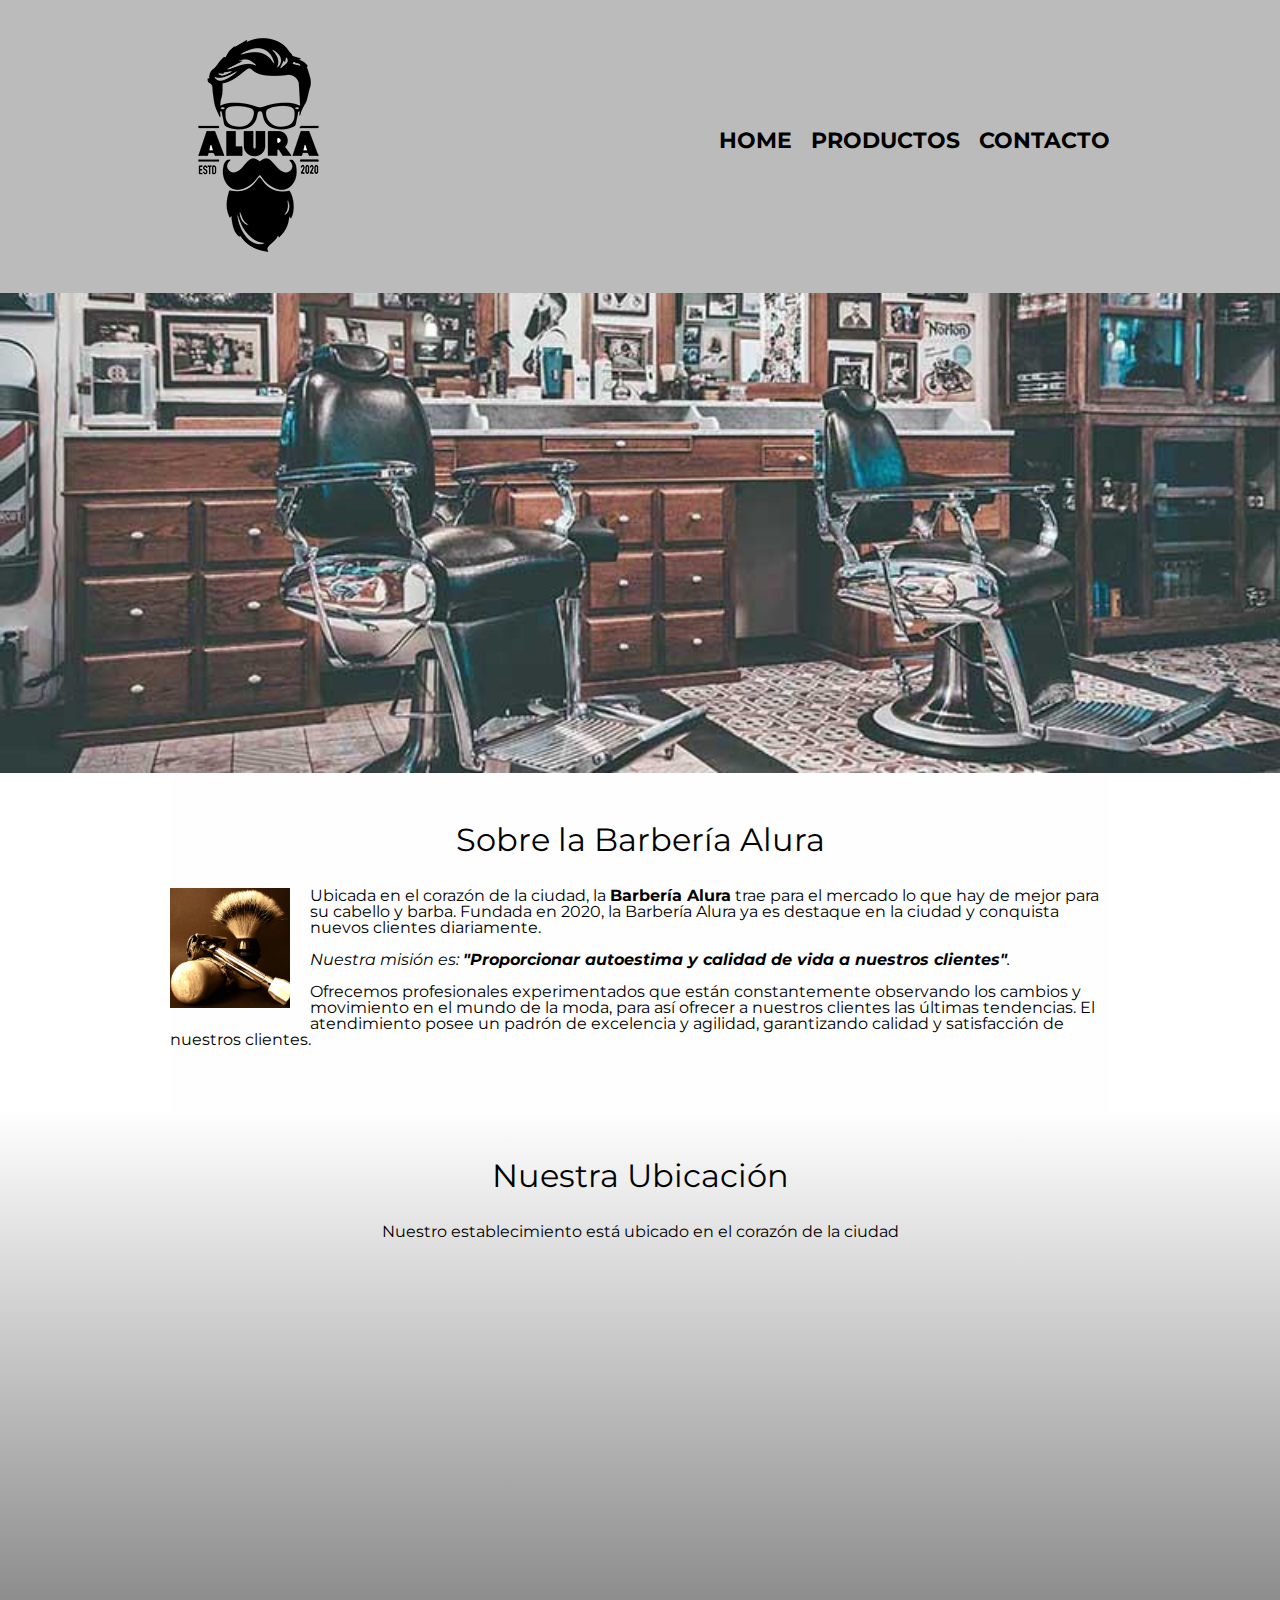
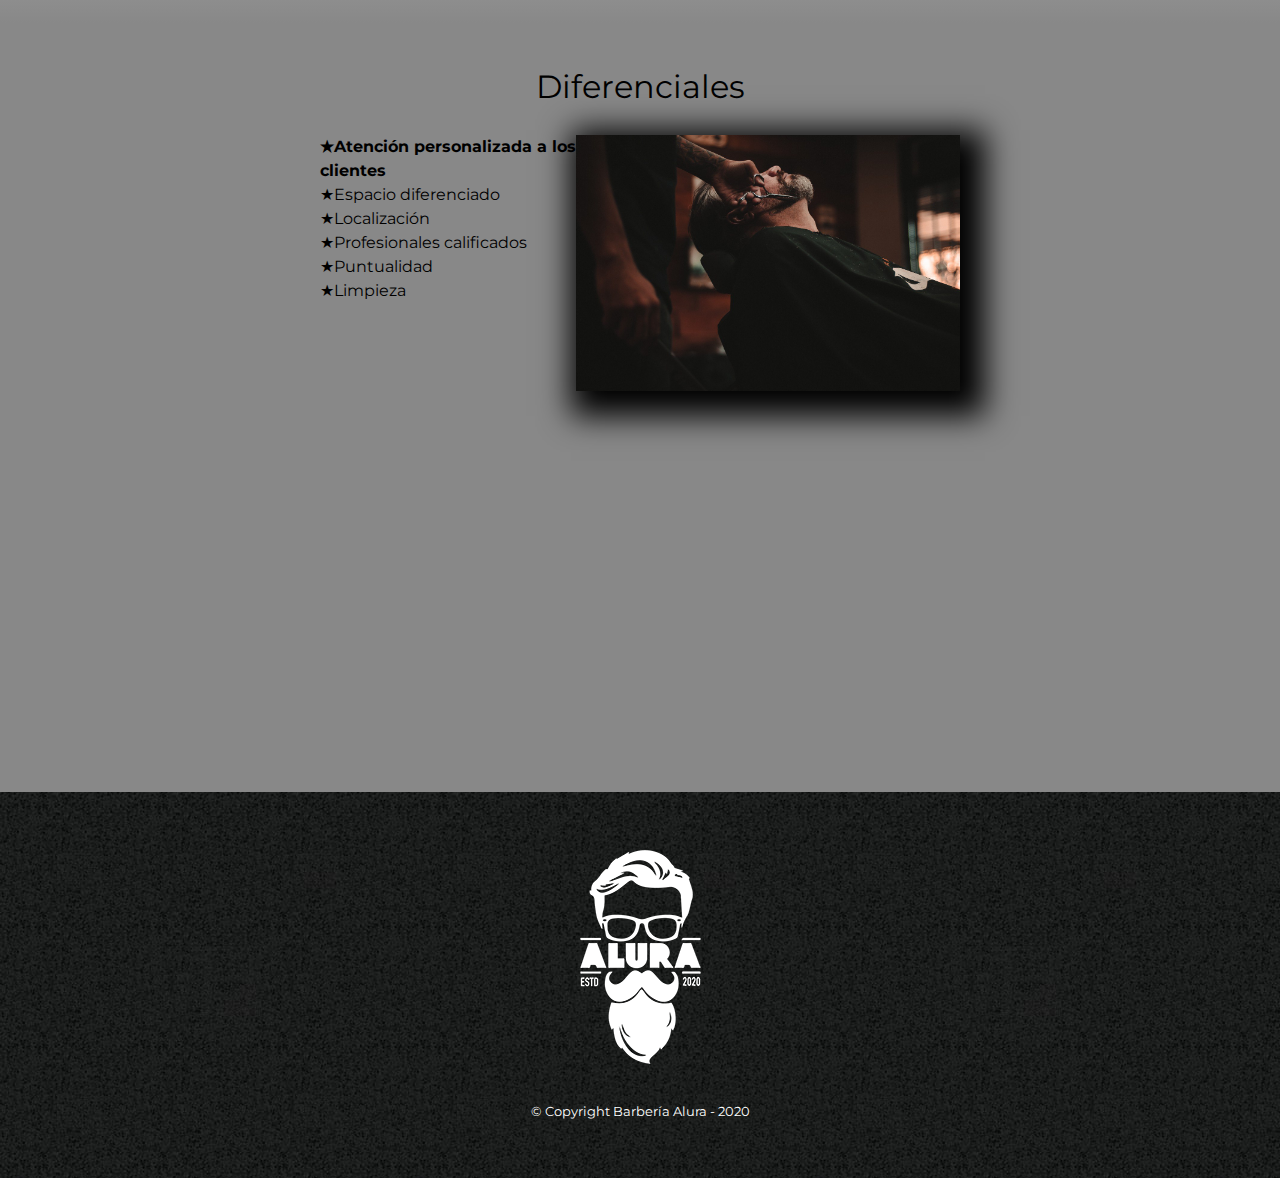
<file: index.html>
<!DOCTYPE html>

<html lang="es">
    
    <head>

        <meta charset="UTF-8"> 
        <meta name="viewport" content="width=device-width"><!-- Esta etiqueta nos sirve para indicar que queremos que use y adapte nuestra pagina para dispositivos móviles tambien -->
        <title>Barbería Alura</title>
        <link rel="stylesheet" href="reset.css">
        <link rel="stylesheet" href="style.css">
        <link rel="preconnect" href="https://fonts.googleapis.com"><!-- Estamos enlazando nuestro tipo de letra de google fonts -->
        <link rel="preconnect" href="https://fonts.gstatic.com" crossorigin>
        <link href="https://fonts.googleapis.com/css2?family=Montserrat:wght@300&display=swap" rel="stylesheet">
    
    </head>

    <body>

        <header>
            <div class="caja">
                <h1><img src="imagenes/logo.png"></h1>
                <nav>
                    <ul>
                        <li><a href="index.html">Home</a></li>
                        <li><a href="productos.html">Productos</a></li>
                        <li><a href="contacto.html">Contacto</a></li>
                    </ul>
                </nav>
            </div>
        </header>

        <img class="banner" src="banner/banner.jpg">
        
        <main>
            <section class="principal">

                <h2 class="titulo-principal">Sobre la Barbería Alura</h2>

                <img class="utensilios" src="imagenes/utensilios.jpg" alt="Utensilios de un barbero.">

                <p>Ubicada en el corazón de la ciudad, la <strong>Barbería Alura</strong> trae para el mercado lo que hay de mejor para su cabello y barba. Fundada en 2020, la Barbería Alura ya es destaque en la ciudad y conquista nuevos clientes diariamente.</p>

                <p id="mision"><em>Nuestra misión es: <strong>"Proporcionar autoestima y calidad de vida a nuestros clientes"</strong>.</em></p>

                <p>Ofrecemos profesionales experimentados que están constantemente observando los cambios y movimiento en el mundo de la moda, para así ofrecer a nuestros clientes las últimas tendencias. El atendimiento posee un padrón de excelencia y agilidad, garantizando calidad y satisfacción de nuestros clientes.</p> 

            </section>

            <section class="mapa">
                <h3 class="titulo-principal">Nuestra Ubicación</h3>
                <p>Nuestro establecimiento está ubicado en el corazón de la ciudad</p>

                <div class="mapa-contenido">
                    <iframe src="https://www.google.com/maps/embed?pb=!1m18!1m12!1m3!1d3656. 4078407285388!2d-46.63721302549311!3d-23.589701978780376!2m3!1f0!2f0!3f0!3m2!1i1024!2i768!4f13.1!3m3!1m2!1s0x94ce5bd9bb943bf5%3A0x6f642995c970f0fe!2scaelum%20alura!5e0!3m2!1ses-419!2smx!4v1707628544086!5m2!1ses-419!2smx" width="100%" height="300" style="border:0;" allowfullscreen="" loading="lazy" referrerpolicy="no-referrer-when-downgrade"></iframe><!-- Estamos agregando nuestro mapa de google maps -->
                </div>
            </section>

            <section class="diferenciales"> <!-- Esta etiqueta sirve para ir estructurando el contenido de nuestra página web -->

                <h3 class="titulo-principal">Diferenciales</h3>
                
                <div class="contenido-diferenciales"> <!-- Lo usamos para organizar el código -->
                    <ul class="lista-diferenciales">
                        <li class="items">Atención personalizada a los clientes</li>
                        <li class="items">Espacio diferenciado</li>
                        <li class="items">Localización</li>
                        <li class="items">Profesionales calificados</li>
                        <li class="items">Puntualidad</li>
                        <li class="items">Limpieza</li>
                    </ul><img src="diferenciales/diferenciales.jpg" class="imagen-diferenciales"><!-- Aqui colocamos estas dos etiquetas juntas para que se muestren en una sola línea gracias a la propiedad de inline-block -->
                </div>
                <div class="video"><!-- Se le coloca una anchura de 100% al video para que cuando se haga el diseño responsivo el ancho se pueda ajustar por automático al elemento -->
                    <iframe width="100%" height="315" src="https://www.youtube.com/embed/wcVVXUV0YUY?si=kS091NjnZ40dc6Fg" title="YouTube video player" frameborder="0" allow="accelerometer; autoplay; clipboard-write; encrypted-media; gyroscope; picture-in-picture; web-share" allowfullscreen></iframe> 
                </div>

            </section>

        </main>
        
        <footer>
            <img src="imagenes/logo-blanco.png">
            <p class="copyright">&copy Copyright Barbería Alura - 2020</p>
        </footer>
        
    </body>
</html>
</file>
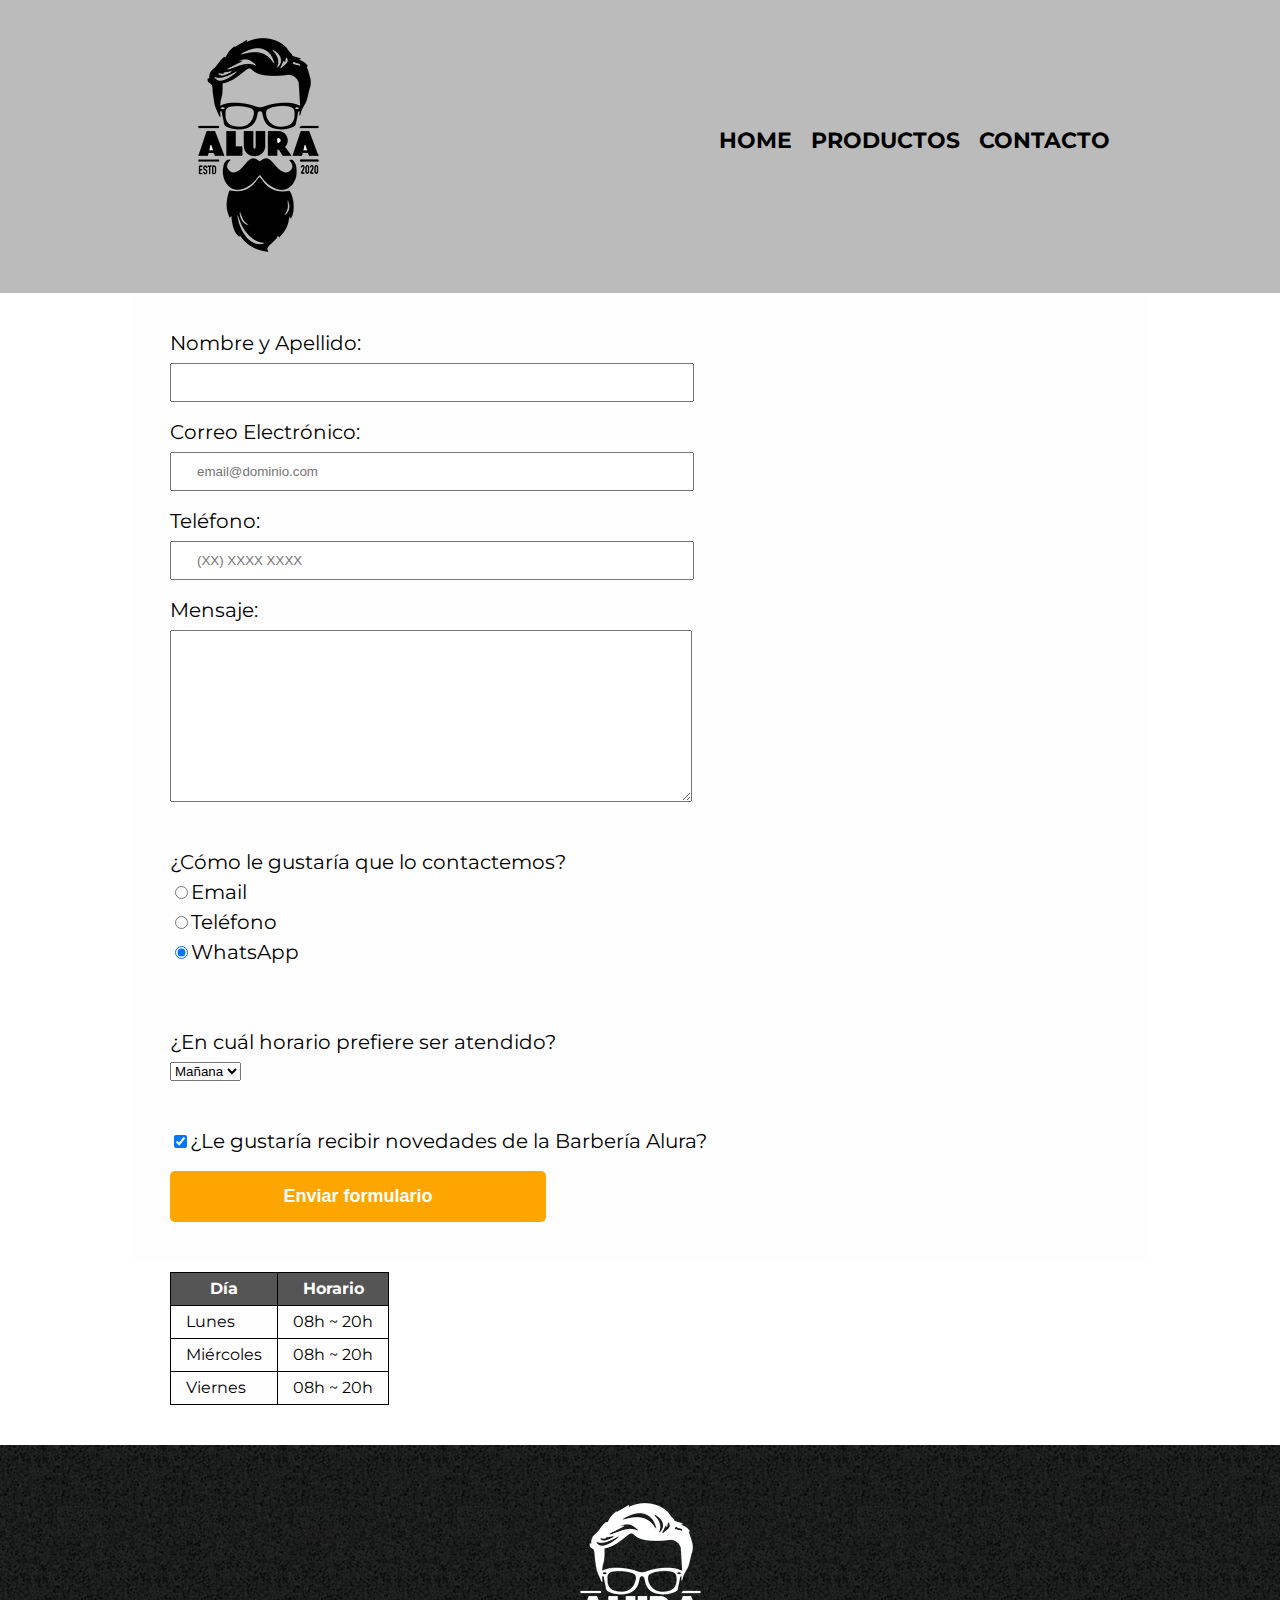
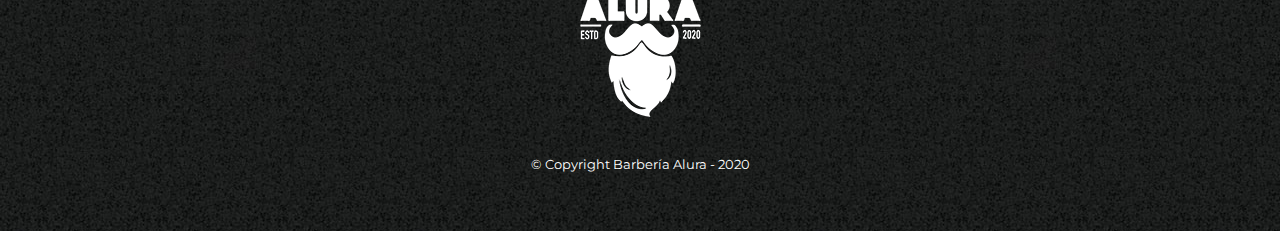
<file: contacto.html>
<!DOCTYPE html>

<html>
    <head>
        <meta charset="UTF-8">
        <meta name="viewport" content="width=device-width">
        <title>Contacto - Barbería Alura</title>
        <link rel="stylesheet" href="reset.css">
        <link rel="stylesheet" href="style.css">
        <link rel="preconnect" href="https://fonts.googleapis.com">
        <link rel="preconnect" href="https://fonts.gstatic.com" crossorigin>
        <link href="https://fonts.googleapis.com/css2?family=Montserrat:wght@300&display=swap" rel="stylesheet">
    </head>
    <body>
        <header>
            <div class="caja">
                <h1><img src="imagenes/logo.png" alt="Logo de la Barbería Alura"></h1>
                <nav>
                    <ul>
                        <li><a href="index.html">Home</a></li>
                        <li><a href="productos.html">Productos</a></li>
                        <li><a href="contacto.html">Contacto</a></li>
                    </ul>
                </nav>
            </div>
        </header>
        <main>
            <form>
                <label for="nombreapellido">Nombre y Apellido:</label>
                <input type="text" id="nombreapellido" class="input-padron" required>

                <label for="correoelectronico">Correo Electrónico:</label>
                <input type="email" id="correoelectronico" class="input-padron" required placeholder="email@dominio.com">

                <label for="telefono">Teléfono:</label>
                <input type="tel" id="telefono" class="input-padron" required placeholder="(XX) XXXX XXXX">

                <label for="mensaje">Mensaje:</label>
                <textarea cols="70" rows="10" id="mensaje" class="input-padron" required></textarea>
                
                <fieldset>
                    <legend>¿Cómo le gustaría que lo contactemos?</legend>

                    <label for="radio-email"><input type="radio" name="contacto" value="email" id="radio-email">Email</label>
                    
                    <label for="radio-telefono"><input type="radio" name="contacto" value="telefono" id="radio-telefono">Teléfono</label>
                    
                    <label for="radio-whatsapp"><input type="radio" name="contacto" value="whatsapp" id="radio-whatsapp" checked>WhatsApp</label>
                    
                </fieldset>
               
                <fieldset>
                    <legend>¿En cuál horario prefiere ser atendido?</legend>
                    <select>
                        <option>Mañana</option>
                        <option>Tarde</option>
                        <option>Noche</option>
                    </select>
                </fieldset>
                
                <label class="checkbox"><input type="checkbox" checked>¿Le gustaría recibir novedades de la Barbería Alura?</label>                
                
                <input type="submit" value="Enviar formulario" class="enviar">

            </form>
            <div class="contenedor-tabla">
                <table>
                    <thead>
                        <tr>
                            <th>Día</th>
                            <th>Horario</th>
                        </tr>
                    </thead>
                    <tbody>
                        <tr>
                            <td>Lunes</td>
                            <td>08h ~ 20h</td>
                        </tr>
                        <tr>
                            <td>Miércoles</td>
                            <td>08h ~ 20h</td>
                        </tr>
                        <tr>
                            <td>Viernes</td>
                            <td>08h ~ 20h</td>
                        </tr>
                    </tbody>
                </table>
            </div>
        </main>
        <footer>
            <img src="imagenes/logo-blanco.png"  alt="Logo de la Barbería Alura">
            <p class="copyright">&copy Copyright Barbería Alura - 2020</p>
        </footer>
    </body>
</html>
</file>
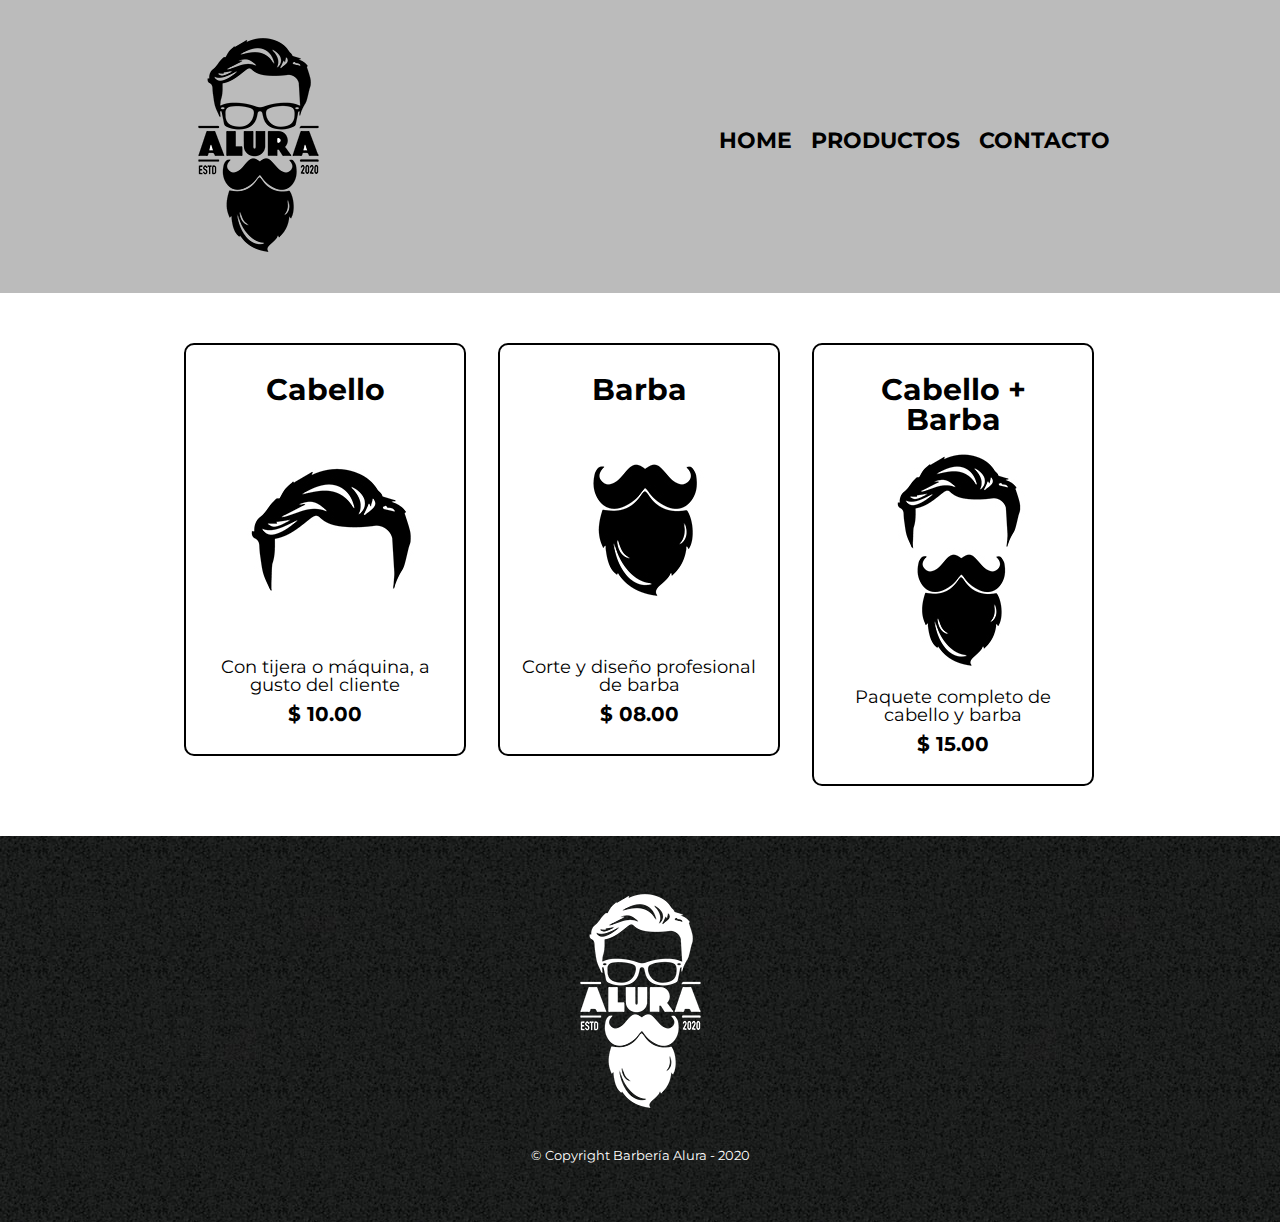
<file: productos.html>
<!DOCTYPE html>

<html>
    <head>
        <meta charset="UTF-8">
        <meta name="viewport" content="width=device-width">
        <title>Productos - Barbería Alura</title>
        <link rel="stylesheet" href="reset.css">
        <link rel="stylesheet" href="style.css">
        <link rel="preconnect" href="https://fonts.googleapis.com">
        <link rel="preconnect" href="https://fonts.gstatic.com" crossorigin>
        <link href="https://fonts.googleapis.com/css2?family=Montserrat:wght@300&display=swap" rel="stylesheet">
    </head>
    <body>
        <header>
            <div class="caja">
                <h1><img src="imagenes/logo.png"></h1>
                <nav>
                    <ul>
                        <li><a href="index.html">Home</a></li>
                        <li><a href="productos.html">Productos</a></li>
                        <li><a href="contacto.html">Contacto</a></li>
                    </ul>
                </nav>
            </div>
        </header>

        <main>
            <ul class="productos">
                <li>
                    <h2>Cabello</h2>
                    <img src="imagenes/cabello.jpg">
                    <p class="producto-descripcion">Con tijera o máquina, a gusto del cliente</p>
                    <p class="producto-precio">$ 10.00</p>
                </li>
                <li>
                    <h2>Barba</h2>
                    <img src="imagenes/barba.jpg">
                    <p class="producto-descripcion">Corte y diseño profesional de barba</p>
                    <p class="producto-precio">$ 08.00</p>
                </li>
                <li>
                    <h2>Cabello + Barba</h2>
                    <img src="imagenes/cabello+barba.jpg">
                    <p class="producto-descripcion">Paquete completo de cabello y barba</p>
                    <p class="producto-precio">$ 15.00</p>
                </li>
            </ul>
        </main>

        <footer>
            <img src="imagenes/logo-blanco.png">
            <p class="copyright">&copy Copyright Barbería Alura - 2020</p>
        </footer>
    </body>
</html>
</file>
<file: style.css>
body{
    font-family: 'Montserrat', sans-serif; /* Colocamos este tipo de letra para todo el documento */
}

header {
    background-color: #BBBBBB;
    padding: 20px 0;
}

.caja{
    width: 940px;
    position: relative;
    margin: 0 auto;
}

nav{
    position: absolute;
    top:110px;
    right: 0;
}

nav li{
    display: inline;
    margin: 0 0 0 15px;
}

nav a{
    text-transform: uppercase;
    color: #000000;
    font-weight: bold;
    font-size: 22px;
    text-decoration: none;
}

nav a:hover{
    color: #c78c19;
    text-decoration: underline;
}

.productos{
    width: 940px;
    margin: 0 auto;
    padding: 50px;
}


.productos li{
    display: inline-block;
    text-align: center;
    width: 30%;
    vertical-align: top;
    margin: 0 1.5%;
    padding: 30px 20px;
    box-sizing: border-box;
    border: 2px solid #000000;
    border-radius: 10px;
}

.productos li:hover{
    border-color:#c78c19;
}

.productos li:active{
    border-color:#088c19;
}

.productos h2{
    font-size: 30px;
    font-weight: bold;
}

.productos li:hover h2{
    font-size: 33px;
}

.producto-descripcion{
    font-size: 18px;
}

.producto-precio{
    font-size: 20px;
    font-weight: bold;
    margin-top:10px;
}

footer{
    text-align: center;
    background: url(imagenes/bg.jpg);
    padding:40px;
}

.copyright{
    color:#FFFFFF;
    font-size: 13px;
    margin:20px;
}

form{
    padding: 40px;
    background: #FEFEFE;
    width: 940px;
    margin: 0 auto; 
    display: flex;
    flex-direction: column;
    align-items: flex-start;
}

form label, form legend{
    display: block;
    font-size: 20px;
    margin: 0 0 10px;
}

form fieldset{
    margin:30px 0;
}

.input-padron{
    display: block;
    margin: 0 0 20px;
    padding: 10px 25px;
    width: 50%;
}

.checkbox{
    margin:20px 0;
}

.enviar{
    width: 40%;
    padding: 15px 0;
    font-size: 18px;
    font-weight: bold;
    color:white;
    background: orange;
    border:none;
    border-radius: 5px;
    transition: 1s all;
    cursor:pointer;
}

.enviar:hover{
    background: darkorange;
    transform: scale(1.2);
}

.contenedor-tabla{
    display: flex;
    align-items: flex-start;
    width: 940px;
    margin: 0 auto; 
    padding: 10px 40px 40px 40px;
}

table{
    background: #FEFEFE;
}

thead{
    background: #555555;
    color:white;
    font-weight: bold;
}

td,th{
    border: 1px solid #000000;
    padding: 8px 15px;
}

/* Aquí inicia el CSS para nuestra home */

.banner{
    width: 100%;
}

.principal{
    padding: 3em 0;
    background: #FEFEFE;
    width: 940px;
    margin: 0 auto;  
}

.titulo-principal{
    text-align: center;
    font-size: 2em; /* Estamos indicando que sea 2 veces el tamaño por defecto de la fuente que tiene el navegador */
    margin: 0 0 1em;
    clear: left; /* Aqui estamos indicando que cualquier configuración que venga despues del titulo, de la izquiera que la limpie */
}

.principal p{
    margin: 0 0 1em;
}

.principal strong{
    font-weight: bold;
}

.principal em{
    font-style: italic;
}

.utensilios{
    width: 120px;
    float: left; /* Esta propiedad ayuda a que el elemento se destaque en la pantalla y el texto se muestre alrededor de él */
    margin: 0 20px 20px 0; /* Los margenes trabajan en función de las manecillas del reloj */
}

.mapa{
    padding: 3em 0;
    background: linear-gradient(#FEFEFE, #888888); /* Aplica un degradado o gradiente, le estamos indicando que vaya del color naranja al azul por medio de una transición. Se le pueden colocar mas colores aunque se tengan que separar mediante comas. Por defecto, el color se aplica de manera horizontal, aunque se le puede poner un parametro en grados para que cambie la orientación del degradado y su inclinación. Todos los colores ocupan un mismo espacio proporcional de acuerdo a su tamaño, aunque tambien se le puede configurar el nivel de porcentaje del degradado de cada uno. */
}

.mapa p{
    margin: 0 0 2em;
    text-align: center;
}

.mapa-contenido{
    width: 940px;
    margin: 0 auto;
}

.diferenciales{
    padding: 3em 0;
    background: #888888;
}

.contenido-diferenciales{
    width: 640px;
    margin: 0 auto;
}

.lista-diferenciales{
    width: 40%; /* Le colocamos un 40% a la anchura de la lista de los diferenciales porque la imagen ya esta ocupando un 60% */
    display: inline-block;/* Se coloca de esa manera para que los elementos que estan pegados en el html dentro de la misma linea se coloquen de manera horizontal y no por linea separada,ya que hace una lectura de como nuestros elementos estan acomodados */
    vertical-align: top; /* Nos acomoda el elmento en una posición de hasta arriba de forma vertical  */
}

.items{
    line-height: 1.5; /* Estamos indicando un tamaño de altura de 1 más el 50% del tamaño de nuestra fuente en cada uno de los espacios. */
}

.items:before{/* Aqui estamos indicando que nos coloque una estrella al inicio de cada item de nuestra lista */
    content: "★";
}

.items:first-child{ /* Aqui estamos indicando que al primer hijo o elemento del bloque de nuestros items lo ponga en negrita */
    font-weight: bold;
}

.imagen-diferenciales{
    width: 60%; /* Estamos configurando la altura de la imagen */
    transition: 400ms; /* Estamos aplicando una transición de 400 milisegundos */
    box-shadow: 10px 10px 30px 15px #000000; /* Aqui estamos definiendo una sombra en nuestro elemento estableciendo los parametros de: la ubicación de los ejes horizontal y vertical, el difuminado de la sombra, la expansión de nuestra sombra y su color como ultimo parametro. */
}

.imagen-diferenciales:hover{
    opacity: 0.3; /* Aplicamos una opacidad del 30% */
}

.video{
    width: 560px;
    margin: 1em auto; /* Estamos colocando un automatico en los laterales */
}


@media screen and (max-width:1140px){/* Estamos indicando que si encuentras una pantalla con hasta 480px maximo de ancho que aplique lo siguiente */
    h1{
        text-align: center;
    }

    nav{
        position: static;
        text-align: center;
    }

    .caja, .principal, .mapa-contenido, .contenido-diferenciales, .video, .productos, form, .contenedor-tabla, .enviar{/* Estos cambios se aplican a las siguientes clases que exceden el tamaño de los elementos para las pantallas de celulares  */
        width: auto;
    }

    .productos li{
        width: 100%;
        margin: 25px 0;
    }

    .productos img{
        width: 100%;
    }

    .principal, .mapa-contenido{
        margin: 0 20px;
    }

    .mapa p{
        margin: 0 20px 2em;
    }

    .lista-diferenciales, .imagen-diferenciales{
        width: 90%;
        margin: 0 0 20px 20px;
    }

    .video{
        margin: 25px 25px 0 25px;
    }
    
}
</file>
